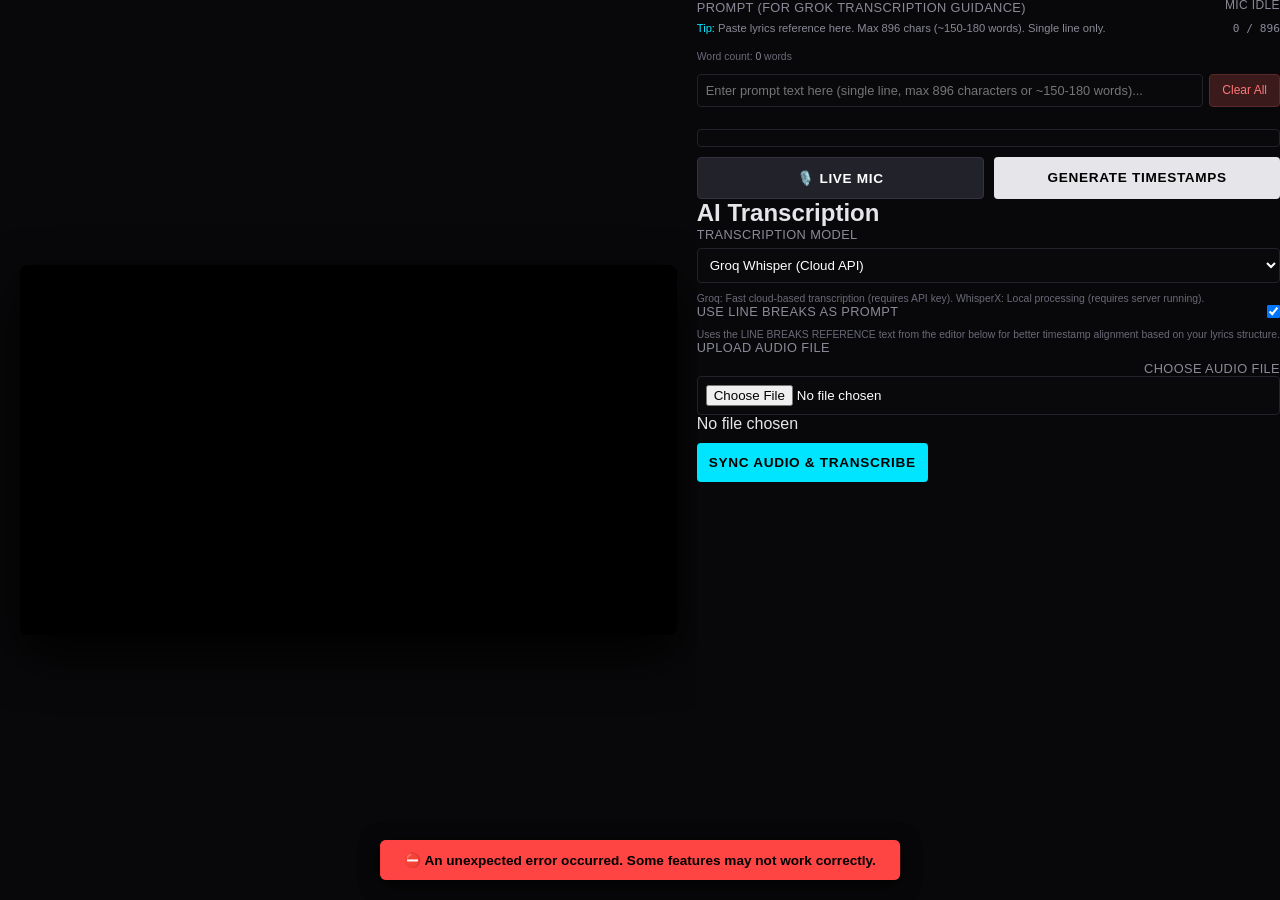
<file: index.html>
<!DOCTYPE html>
<html lang="en">
<head>
  <meta charset="UTF-8">
  <meta name="viewport" content="width=device-width, initial-scale=1.0">
  <title>Minimalist Per-Word Dust Dissolve Animation with Speech Recognition</title>
  <link rel="icon" href="data:image/svg+xml,<svg xmlns='http://www.w3.org/2000/svg' viewBox='0 0 100 100'><text y='.9em' font-size='90'>✨</text></svg>" type="image/svg+xml">

  <link rel="stylesheet" href="css/Lstyle.css">
</head>
<body>

  <!-- Main Content Area (Left Side) -->
  <div class="main-content">

    <!-- Canvas Area (Takes all available space) -->
    <div class="canvas-area">
      <div class="canvas-viewport" role="application" aria-label="Animation canvas area">
        <canvas id="animCanvas" role="img" aria-label="Word animation display canvas"></canvas>

        <!-- Transcription Progress Overlay -->
        <div id="progressOverlay" class="progress-overlay">
          <div id="progressTitle" class="progress-title">Uploading Audio...</div>
          <div class="progress-track">
            <div id="progressBar" class="progress-bar"></div>
          </div>
          <div id="progressText" class="progress-text">0%</div>
        </div>
      </div>

      <!-- Audio Timeline Player Bar - EDITING CONTROLS COMMENTED OUT
      <div id="audioControls" class="audio-controls-bar">
        <button id="playPauseBtn" class="audio-btn">▶</button>
        <button id="loopBtn" class="audio-btn" title="Toggle Loop" style="font-size:0.75rem;">🔁</button>
        <button id="fullscreenBtn" class="audio-btn" title="Toggle Fullscreen" style="font-size:0.85rem;">⛶</button>

        
        <button id="undoBtn" class="audio-btn" title="Undo (Ctrl+Z)" style="font-size:0.75rem;">↶</button>
        <button id="redoBtn" class="audio-btn" title="Redo (Ctrl+Y)" style="font-size:0.75rem;">↷</button>

        
        <button id="skipBackBtn" class="audio-btn" title="Skip Backward" style="font-size:0.75rem;">◀</button>
        <button id="skipForwardBtn" class="audio-btn" title="Skip Forward" style="font-size:0.75rem;">▶</button>

        <div style="display:flex; align-items:center; gap:4px; margin-right:10px;">
          <span style="font-size:0.75rem; color:#8a8a98;" id="scrubLabel">Scrub:</span>
          <input type="number" id="scrubValInput" name="scrubValInput" value="5" min="1" style="width:45px; padding:2px 4px; font-size:0.75rem;" aria-labelledby="scrubLabel">
          <select id="scrubUnitSelect" name="scrubUnitSelect" style="padding:2px 4px; font-size:0.75rem; background:#181820; color:#fff; border:1px solid #333; border-radius:3px;" aria-label="Scrub time unit">
            <option value="s">s</option>
            <option value="ms">ms</option>
          </select>
        </div>

        <input type="range" id="timelineSlider" class="timeline-slider" name="timelineSlider" min="0" max="100" value="0" step="0.1" aria-labelledby="scrubLabel" aria-valuemin="0" aria-valuemax="100" aria-valuenow="0">
        <span id="timeDisplay" class="time-display" aria-live="polite" aria-label="Current time and duration">0:00 / 0:00</span>
      </div>
      -->
    </div>

    <!-- Bottom Timestamp Editor (Collapsible) - COMMENTED OUT
    <div id="timestampEditorContainer" class="bottom-editor collapsed">
      <div class="editor-header" onclick="toggleEditor()">
        <div style="display:flex; align-items:center; gap:12px; flex:1;">
          <span class="editor-title">SYNCED WORDS & POSITIONS</span>
          <button onclick="downloadTimestamps(); event.stopPropagation();" title="Download timestamps as JSON file" style="background:#0e3a2a; color:#00ffcc; border:1px solid #2a5a3a; padding:4px 10px; border-radius:4px; cursor:pointer; font-size:0.7rem; white-space:nowrap;">⬇ Download</button>
        </div>
        <button class="toggle-btn" id="editorToggleBtn">▲ Expand</button>
      </div>
      <div class="editor-content">
        
      </div>
    </div>
    -->

  </div>

  <!-- Sidebar (Right Side) -->
  <div class="sidebar" id="sidebar">
    <div class="sidebar-resizer" id="sidebarResizer"></div>

    <div class="sidebar-content">
      <!-- ANIMATION CONTROLS - COMMENTED OUT
      <div class="form-group" style="flex-direction: row; align-items: center; justify-content: space-between;">
        <button id="animationControlsToggle" class="audio-btn" title="Toggle Animation Controls Panel" style="width: 32px; height: 32px; font-size: 0.9rem;" aria-label="Toggle Animation Controls Panel">⚙</button>
        <label for="debugMode" style="display: flex; align-items: center; gap: 8px; margin: 0;">
          <span style="font-size: 0.75rem; color: #8a8a98; text-transform: uppercase;">Debug Mode</span>
          <input type="checkbox" id="debugMode" name="debugMode" style="width:auto; margin:0;" aria-describedby="debugModeDesc">
        </label>
      </div>
      <span id="debugModeDesc" style="font-size:0.65rem; color:#6a6a78; display:block; margin-top:-4px;">Show grid overlay</span>

      <div id="animationControlsPanel">
      <div class="form-group">
        <label for="showAltTips">
          <span>Show Tooltips</span>
          <input type="checkbox" id="showAltTips" name="showAltTips" checked style="width:auto; margin:0;">
        </label>
      </div>
      -->

      <div class="form-group">
        <label for="textInput">
          Prompt (for Grok transcription guidance)
          <span id="micStatus" class="mic-status" role="status" aria-live="polite">Mic Idle</span>
        </label>

        <div style="display:flex; justify-content:space-between; align-items:center; margin-bottom:8px;">
          <p style="font-size: 0.7rem; color: #8a8a98; margin: 0; line-height: 1.4;">
            <span style="color: #00e5ff;">Tip:</span> Paste lyrics reference here. Max 896 chars (~150-180 words). Single line only.
          </p>
          <span id="charCounter" style="font-size: 0.7rem; color: #8a8a98; font-family: monospace;" aria-live="polite">
            0 / 896
          </span>
        </div>
        
        <div style="font-size: 0.65rem; color: #6a6a78; margin-bottom: 6px;">
          Word count: <span id="wordCounter" style="color: #8a8a98;" aria-live="polite">0</span> words
        </div>

        <div style="display:flex; gap:6px; margin-bottom:8px;">
          <input type="text" id="textInput" name="textInput" maxlength="896" placeholder="Enter prompt text here (single line, max 896 characters or ~150-180 words)..." style="flex:1; padding:8px; font-size:0.8rem; background:#09090c; border:1px solid #22222a; color:#fff; border-radius:4px;" value="" aria-describedby="textInputDesc">
          <button id="clearTextBtn" style="background:#3a1a1a; color:#ff7777; border:1px solid #5a2a2a; padding:8px 12px; border-radius:4px; cursor:pointer; font-size:0.75rem; white-space:nowrap;" aria-label="Clear all text from input field">Clear All</button>
        </div>
        <span id="textInputDesc" style="position:absolute; clip:rect(0 0 0 0); overflow:hidden;">Single line text input for transcription prompt, maximum 896 characters</span>

        <div id="charLimitWarning" style="display:none; font-size: 0.7rem; color: #ff7777; margin-bottom: 8px; padding: 4px 8px; background: rgba(255, 119, 119, 0.1); border-radius: 4px;" role="alert">
          ⚠️ Character limit reached! Maximum is 896 characters.
        </div>

        <div id="wordChipsContainer" style="display:flex; flex-wrap:wrap; gap:6px; max-height:120px; overflow-y:auto; background:#09090c; padding:8px; border:1px solid #22222a; border-radius:4px; margin-top:8px;" role="list" aria-label="Word chips">
          <!-- Word chips injected via JS -->
        </div>
        <style>
          #wordChipsContainer::-webkit-scrollbar {
            width: 6px;
          }
          #wordChipsContainer::-webkit-scrollbar-track {
            background: #0a0a0e;
            border-radius: 3px;
          }
          #wordChipsContainer::-webkit-scrollbar-thumb {
            background: #5a5a6a;
            border-radius: 3px;
            border: 2px solid #0a0a0e;
            box-shadow: inset 1px 0 0 rgba(255, 255, 255, 0.3), 0 0 8px rgb(217, 217, 252);
          }
          #wordChipsContainer::-webkit-scrollbar-thumb:hover {
            background: #7a7a8a;
            box-shadow: inset 1px 0 0 rgba(255, 255, 255, 0.8), 0 0 12px rgba(0, 229, 255, 0.897);
          }
        </style>
      </div>

      <div class="btn-group">
        <button id="micBtn" class="btn-primary btn-mic" aria-label="Toggle microphone for live speech recognition">🎙️ Live Mic</button>
        <button id="triggerBtn" class="btn-primary" title="Generate timestamps with 0.24s spacing if audio exists" aria-label="Generate timestamps for words">Generate Timestamps</button>
      </div>

      <h2>AI Transcription</h2>

      <!-- Transcription Mode Selection -->
      <div class="form-group">
        <label for="transcriptionMode">Transcription Model</label>
        <select id="transcriptionMode" name="transcriptionMode" aria-describedby="transcriptionModeDesc">
          <option value="groq" selected>Groq Whisper (Cloud API)</option>
          <option value="whisperx">WhisperX (Local Server)</option>
        </select>
        <span id="transcriptionModeDesc" style="font-size:0.65rem; color:#6a6a78; display:block; margin-top:4px;">
          Groq: Fast cloud-based transcription (requires API key). WhisperX: Local processing (requires server running).
        </span>
      </div>

      <div class="form-group">
        <label for="useLineBreaksPrompt">
          <span>Use Line Breaks as Prompt</span>
          <input type="checkbox" id="useLineBreaksPrompt" name="useLineBreaksPrompt" checked style="width:auto; margin:0;" title="When enabled, uses the line breaks reference text instead of the prompt field for timestamp alignment">
        </label>
        <span style="font-size:0.65rem; color:#6a6a78; display:block; margin-top:4px;">
          Uses the LINE BREAKS REFERENCE text from the editor below for better timestamp alignment based on your lyrics structure.
        </span>
      </div>

      <div class="form-group">
        <label for="audioUpload">Upload Audio File</label>
        <div class="upload-container">
          <label for="audioUpload" class="custom-file-upload">
            <i class="fas fa-cloud-upload-alt"></i> Choose Audio File
          </label>
          <input type="file" id="audioUpload" name="audioUpload" accept="audio/*" aria-describedby="audioUploadDesc">
          <span id="audioFileName" class="file-name">No file chosen</span>
        </div>
        <span id="audioUploadDesc" style="position:absolute; clip:rect(0 0 0 0); overflow:hidden;">Select an audio file for transcription and synchronization</span>
      </div>

      <button id="processAudioBtn" class="btn-primary" style="background:#00e5ff; color:#000;" aria-label="Synchronize audio file and transcribe using selected AI model">Sync Audio & Transcribe</button>
      
      <!-- END OF COMMENTED OUT ANIMATION CONTROLS -->
    </div>
  </div>

  <!--
    Script load order matters: these are plain (non-module) scripts sharing
    one global scope, so a file may only reference globals declared in a
    file that loaded *before* it (functions attached to event listeners are
    the exception — they just need to exist by the time the event fires).
    
    Load order: config → state → utils → error-boundary → modules → main
  -->
  <script src="js/config.js"></script>
  <script src="js/state.js"></script>
  <script src="js/utils.js"></script>
  <script src="js/error-boundary.js"></script>
  
  <!-- COMMENTED OUT: Layouts, canvas editing, text effects, word manager, timestamp editor -->
  <!-- <script src="js/layouts.js"></script> -->
  <!-- <script src="js/canvas.js"></script> -->
  <!-- <script src="js/text-effects.js"></script> -->
  <!-- <script src="js/word-manager.js"></script> -->
  <!-- <script src="js/timestamp-editor.js"></script> -->
  
  <script src="js/audio.js"></script>
  <!-- <script src="js/storage.js"></script> -->
  <!-- <script src="js/ui-handlers.js"></script> -->
  <script src="js/main.js"></script>
</body>
</html>
</file>
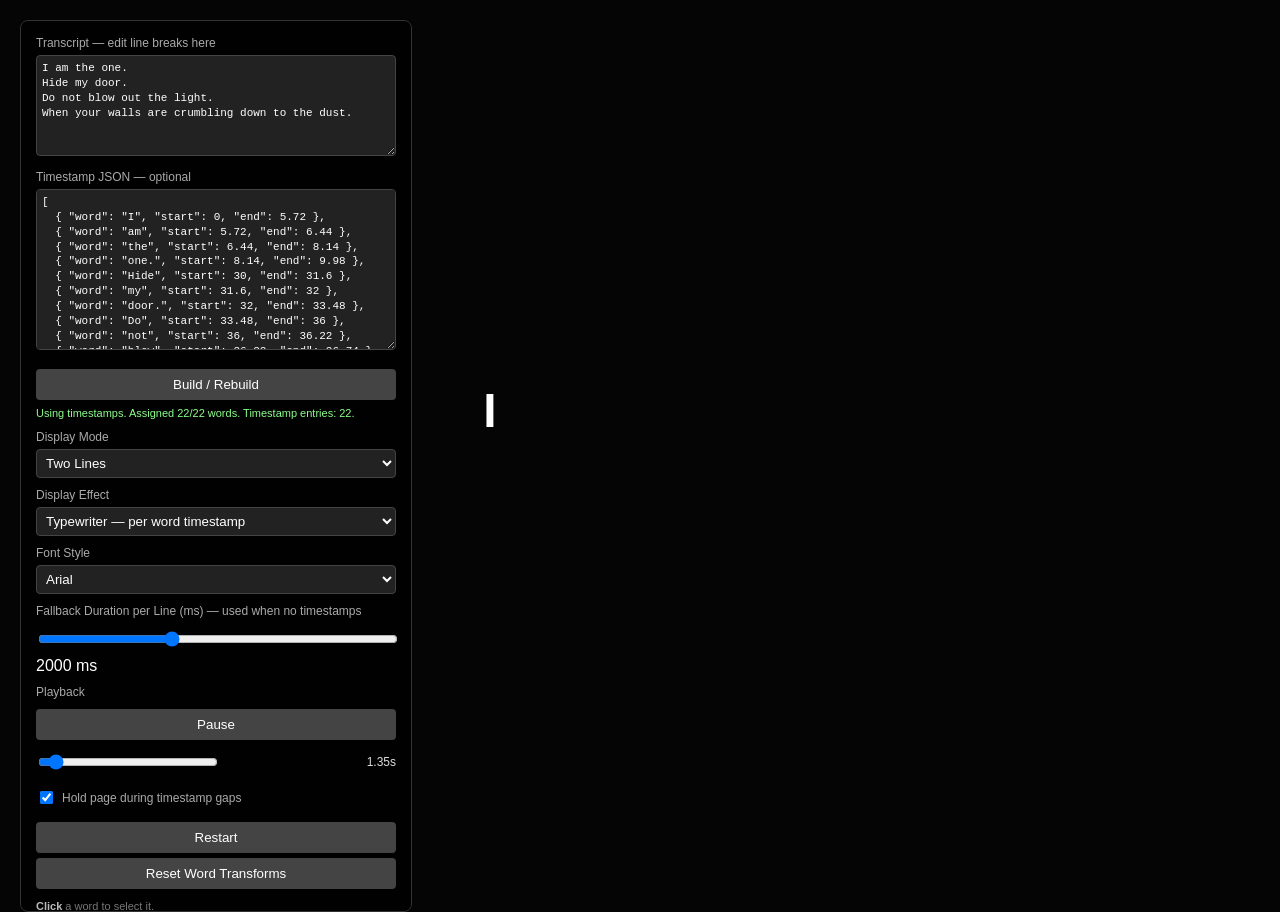
<file: minimal-single-line.html>
<!DOCTYPE html>
<html lang="en">
<head>
    <meta charset="UTF-8">
    <meta name="viewport" content="width=device-width, initial-scale=1.0">
    <title>Transcript Line Breaks + Timestamp Modes</title>
    <style>
        body {
            margin: 0;
            padding: 0;
            background-color: #050505;
            overflow: hidden;
            font-family: Arial, sans-serif;
            display: flex;
            justify-content: center;
            align-items: center;
            height: 100vh;
            color: white;
        }

        canvas {
            display: block;
            position: absolute;
            top: 0;
            left: 0;
            z-index: 1;
            touch-action: none;
        }

        #ui-layer {
            position: absolute;
            top: 20px;
            left: 20px;
            z-index: 10;
            background: rgba(0, 0, 0, 0.72);
            padding: 15px;
            border-radius: 8px;
            border: 1px solid #333;
            width: 360px;
            max-height: calc(100vh - 40px);
            overflow: auto;
        }

        .control-group {
            margin-bottom: 10px;
        }

        label {
            display: block;
            font-size: 12px;
            margin-bottom: 5px;
            color: #aaa;
        }

        textarea,
        input[type="range"],
        select {
            width: 100%;
            background: #222;
            border: 1px solid #444;
            color: white;
            padding: 5px;
            border-radius: 4px;
            box-sizing: border-box;
        }

        textarea {
            font-family: monospace;
            font-size: 11px;
            line-height: 1.35;
        }

        button {
            background: #444;
            color: white;
            border: none;
            padding: 8px 12px;
            cursor: pointer;
            border-radius: 4px;
            width: 100%;
            margin-top: 5px;
        }

        button:hover {
            background: #666;
        }

        .row {
            display: flex;
            gap: 8px;
            align-items: center;
        }

        .row > * {
            flex: 1;
        }

        .time-display {
            font-size: 12px;
            color: #ddd;
            min-width: 52px;
            text-align: right;
        }

        .status {
            font-size: 11px;
            color: #8cff8c;
            margin-top: 6px;
            line-height: 1.35;
        }

        .hint {
            font-size: 11px;
            color: #777;
            line-height: 1.45;
            margin-top: 10px;
        }

        .hint b {
            color: #bbb;
        }

        .checkbox-row {
            display: flex;
            gap: 6px;
            align-items: center;
            font-size: 12px;
            color: #ccc;
        }

        .checkbox-row input {
            width: auto;
        }
    </style>
</head>
<body>

    <div id="ui-layer">
        <div class="control-group">
            <label>Transcript — edit line breaks here</label>
            <textarea id="transcriptInput" rows="6">I am the one.
Hide my door.
Do not blow out the light.
When your walls are crumbling down to the dust.</textarea>
        </div>

        <div class="control-group">
            <label>Timestamp JSON — optional</label>
            <textarea id="timestampInput" rows="10">
[
  { "word": "I", "start": 0, "end": 5.72 },
  { "word": "am", "start": 5.72, "end": 6.44 },
  { "word": "the", "start": 6.44, "end": 8.14 },
  { "word": "one.", "start": 8.14, "end": 9.98 },
  { "word": "Hide", "start": 30, "end": 31.6 },
  { "word": "my", "start": 31.6, "end": 32 },
  { "word": "door.", "start": 32, "end": 33.48 },
  { "word": "Do", "start": 33.48, "end": 36 },
  { "word": "not", "start": 36, "end": 36.22 },
  { "word": "blow", "start": 36.22, "end": 36.74 },
  { "word": "out", "start": 36.74, "end": 37.38 },
  { "word": "the", "start": 37.38, "end": 37.96 },
  { "word": "light.", "start": 37.96, "end": 38.94 },
  { "word": "When", "start": 41.66, "end": 42.32 },
  { "word": "your", "start": 42.32, "end": 43.06 },
  { "word": "walls", "start": 43.06, "end": 44.02 },
  { "word": "are", "start": 44.02, "end": 44.38 },
  { "word": "crumbling", "start": 44.38, "end": 45.34 },
  { "word": "down", "start": 45.34, "end": 46.7 },
  { "word": "to", "start": 46.7, "end": 48.14 },
  { "word": "the", "start": 48.14, "end": 48.84 },
  { "word": "dust.", "start": 48.84, "end": 50.5 }
]
            </textarea>
        </div>

        <button id="buildBtn">Build / Rebuild</button>
        <div class="status" id="status"></div>

        <div class="control-group" style="margin-top:10px;">
            <label>Display Mode</label>
            <select id="lineMode">
                <option value="1">One Line</option>
                <option value="2" selected>Two Lines</option>
                <option value="3">Three Lines</option>
            </select>
        </div>

        <div class="control-group">
            <label>Display Effect</label>
            <select id="effectMode">
                <option value="timestamp_none">Timestamp — instant word appearance</option>
                <option value="typewriter_word" selected>Typewriter — per word timestamp</option>
                <option value="typewriter_line">Typewriter — whole line timeline</option>
            </select>
        </div>

        <div class="control-group">
            <label>Font Style</label>
            <select id="fontStyle">
                <option value="Arial" selected>Arial</option>
                <option value="Georgia">Georgia</option>
                <option value="'Courier New', monospace">Courier New</option>
                <option value="Impact">Impact</option>
                <option value="'Times New Roman', serif">Times New Roman</option>
                <option value="Verdana">Verdana</option>
            </select>
        </div>

        <div class="control-group">
            <label>Fallback Duration per Line (ms) — used when no timestamps</label>
            <input type="range" id="durationInput" min="300" max="5000" step="100" value="2000">
            <span id="durationVal">2000</span> ms
        </div>

        <div class="control-group">
            <label>Playback</label>
            <button id="playPauseBtn">Pause</button>
            <div class="row" style="margin-top:6px;">
                <input type="range" id="timeSlider" min="0" max="0" step="0.01" value="0">
                <div class="time-display" id="timeDisplay">0.00s</div>
            </div>
        </div>

        <div class="control-group">
            <div class="checkbox-row">
                <input type="checkbox" id="holdGaps" checked>
                <label for="holdGaps" style="margin:0;">Hold page during timestamp gaps</label>
            </div>
        </div>

        <button id="restartBtn">Restart</button>
        <button id="resetTransformsBtn">Reset Word Transforms</button>

        <div class="hint">
            <b>Click</b> a word to select it.<br>
            <b>Drag</b> to move it.<br>
            <b>Alt + Drag</b> to stretch / resize.<br>
            <b>Alt + Shift + Drag</b> for uniform scale.<br>
            <b>Alt + Ctrl + Drag</b> to rotate.<br>
            <b>Double-click</b> a word to reset that word.<br>
            <b>Click empty space</b> to deselect / resume playback.
        </div>
    </div>

    <canvas id="canvas"></canvas>

<script>
    const canvas = document.getElementById('canvas');
    const ctx = canvas.getContext('2d');

    const transcriptInput = document.getElementById('transcriptInput');
    const timestampInput = document.getElementById('timestampInput');
    const buildBtn = document.getElementById('buildBtn');
    const statusEl = document.getElementById('status');

    const lineModeSelect = document.getElementById('lineMode');
    const effectModeSelect = document.getElementById('effectMode');
    const fontStyleSelect = document.getElementById('fontStyle');

    const durationInput = document.getElementById('durationInput');
    const durationVal = document.getElementById('durationVal');

    const playPauseBtn = document.getElementById('playPauseBtn');
    const timeSlider = document.getElementById('timeSlider');
    const timeDisplay = document.getElementById('timeDisplay');
    const holdGapsCheckbox = document.getElementById('holdGaps');

    const restartBtn = document.getElementById('restartBtn');
    const resetTransformsBtn = document.getElementById('resetTransformsBtn');

    // State
    let sourceLines = [];
    let pages = [];

    let currentTime = 0;
    let playing = true;
    let scrubbing = false;

    let totalDuration = 0;

    let lineMode = 2;
    let effectMode = 'typewriter_word';
    let fontFamily = 'Arial';

    let lineDurationMs = 2000;

    // Word transform overrides:
    // key = word id
    // value = { dx, dy, scaleX, scaleY, rotation }
    const overrides = new Map();

    let selectedKey = null;
    let dragging = false;
    let dragMode = 'move'; // move | resize | rotate
    let activePointerId = null;

    let dragStart = { x: 0, y: 0 };
    let dragStartOffset = { dx: 0, dy: 0 };
    let dragStartScale = { scaleX: 1, scaleY: 1 };
    let dragStartRotation = 0;
    let dragStartCenter = { x: 0, y: 0 };

    let currentWordBoxes = [];

    let lastFrameTime = performance.now();

    function clamp(value, min, max) {
        return Math.max(min, Math.min(max, value));
    }

    function normalizeOverride(value) {
        return {
            dx: value?.dx || 0,
            dy: value?.dy || 0,
            scaleX: value?.scaleX ?? 1,
            scaleY: value?.scaleY ?? 1,
            rotation: value?.rotation || 0
        };
    }

    function getOverride(key) {
        return normalizeOverride(overrides.get(key));
    }

    function resize() {
        canvas.width = window.innerWidth;
        canvas.height = window.innerHeight;
    }
    window.addEventListener('resize', resize);
    resize();

    function updatePlayButton() {
        playPauseBtn.textContent = playing ? 'Pause' : 'Play';
    }

    function setStatus(text) {
        statusEl.textContent = text;
    }

    function parseTimestampArray(raw) {
        if (!Array.isArray(raw)) return [];

        return raw
            .map(item => {
                const word = String(item.word ?? '').trim();
                let start = Number(item.start);
                let end = Number(item.end);

                if (!word || !isFinite(start)) return null;

                if (!isFinite(end) || end <= start) {
                    end = start + 0.05;
                }

                return { word, start, end };
            })
            .filter(Boolean)
            .sort((a, b) => a.start - b.start);
    }

    function assignTimestampTimings(flatWords, rawTimestamps) {
        const timestamps = parseTimestampArray(rawTimestamps);

        const timings = flatWords.map((_, index) => {
            if (index < timestamps.length) {
                return {
                    start: timestamps[index].start,
                    end: timestamps[index].end
                };
            }

            return null;
        });

        // Fill missing timings synthetically
        let lastEnd = 0;

        for (let i = 0; i < timings.length; i++) {
            if (!timings[i]) {
                const start = lastEnd + 0.1;
                const end = start + 0.3;
                timings[i] = { start, end };
            }

            lastEnd = timings[i].end;
        }

        return {
            timings,
            assigned: Math.min(flatWords.length, timestamps.length),
            timestampCount: timestamps.length
        };
    }

    function buildSourceLinesSynthetic(rawLines) {
        const lineDurSec = lineDurationMs / 1000;

        let flatIndex = 0;

        sourceLines = rawLines.map((text, lineIndex) => {
            const wordStrings = text.split(/\s+/).filter(Boolean);

            const lineStart = lineIndex * lineDurSec;
            const lineEnd = lineStart + lineDurSec;

            const wordDur = lineDurSec / Math.max(1, wordStrings.length);

            const words = wordStrings.map((wordText, wordIndexInLine) => {
                const start = lineStart + wordIndexInLine * wordDur;
                const end = start + wordDur;

                const wordObj = {
                    id: `word_${flatIndex}`,
                    text: wordText,
                    start,
                    end,
                    lineId: `line_${lineIndex}`,
                    wordIndexInLine
                };

                flatIndex++;
                return wordObj;
            });

            return {
                id: `line_${lineIndex}`,
                text,
                words,
                start: lineStart,
                end: lineEnd
            };
        });
    }

    function buildSourceLinesWithTimestamps(rawLines, rawTimestamps) {
        const flatWords = rawLines.flatMap(line => line.split(/\s+/).filter(Boolean));

        const { timings, assigned, timestampCount } =
            assignTimestampTimings(flatWords, rawTimestamps);

        let flatIndex = 0;

        sourceLines = rawLines.map((text, lineIndex) => {
            const wordStrings = text.split(/\s+/).filter(Boolean);

            const words = wordStrings.map((wordText, wordIndexInLine) => {
                const timing = timings[flatIndex] || { start: 0, end: 0.01 };

                const wordObj = {
                    id: `word_${flatIndex}`,
                    text: wordText,
                    start: timing.start,
                    end: timing.end,
                    lineId: `line_${lineIndex}`,
                    wordIndexInLine
                };

                flatIndex++;
                return wordObj;
            });

            const lineStart = words.length
                ? Math.min(...words.map(w => w.start))
                : 0;

            const lineEnd = words.length
                ? Math.max(...words.map(w => w.end))
                : 0;

            return {
                id: `line_${lineIndex}`,
                text,
                words,
                start: lineStart,
                end: lineEnd
            };
        });

        return { assigned, totalWords: flatWords.length, timestampCount };
    }

    function buildPages() {
        pages = [];

        for (let i = 0; i < sourceLines.length; i += lineMode) {
            const pageLines = sourceLines.slice(i, i + lineMode);

            const start = Math.min(...pageLines.map(l => l.start));
            const end = Math.max(...pageLines.map(l => l.end));

            pages.push({
                id: `page_${pages.length}`,
                lines: pageLines,
                start,
                end
            });
        }

        totalDuration = pages.reduce((max, p) => Math.max(max, p.end), 0);

        timeSlider.max = String(totalDuration);
        timeSlider.value = String(currentTime);
    }

    function rebuild() {
        const rawLines = transcriptInput.value
            .split('\n')
            .map(l => l.trim())
            .filter(l => l.length > 0);

        const jsonText = timestampInput.value.trim();

        let parsedTimestamps = null;
        let jsonValid = false;

        if (jsonText) {
            try {
                parsedTimestamps = JSON.parse(jsonText);
                jsonValid = Array.isArray(parsedTimestamps) && parsedTimestamps.length > 0;
            } catch (err) {
                jsonValid = false;
            }
        }

        if (jsonValid) {
            const info = buildSourceLinesWithTimestamps(rawLines, parsedTimestamps);

            setStatus(
                `Using timestamps. Assigned ${info.assigned}/${info.totalWords} words. ` +
                `Timestamp entries: ${info.timestampCount}.`
            );
        } else {
            buildSourceLinesSynthetic(rawLines);

            if (jsonText) {
                setStatus('Invalid timestamp JSON. Using fallback duration per line.');
            } else {
                setStatus('No timestamp JSON. Using fallback duration per line.');
            }
        }

        buildPages();

        currentTime = 0;
        selectedKey = null;

        updatePlayButton();
    }

    function getVisiblePageIndex(time) {
        if (!pages.length) return -1;

        // Exact active page
        for (let i = 0; i < pages.length; i++) {
            const page = pages[i];

            if (time >= page.start && time < page.end) {
                return i;
            }
        }

        // Exact end boundary
        for (let i = 0; i < pages.length; i++) {
            const page = pages[i];

            if (Math.abs(time - page.end) < 0.0001) {
                return i;
            }
        }

        // Hold during gaps
        if (holdGapsCheckbox.checked) {
            let lastIndex = -1;

            for (let i = 0; i < pages.length; i++) {
                if (pages[i].start <= time) {
                    lastIndex = i;
                } else {
                    break;
                }
            }

            return lastIndex;
        }

        return -1;
    }

    function getPointerPos(e) {
        const rect = canvas.getBoundingClientRect();

        return {
            x: e.clientX - rect.left,
            y: e.clientY - rect.top
        };
    }

    function worldToLocal(px, py, centerX, centerY, rotation) {
        const dx = px - centerX;
        const dy = py - centerY;

        const cos = Math.cos(-rotation);
        const sin = Math.sin(-rotation);

        return {
            x: centerX + dx * cos - dy * sin,
            y: centerY + dx * sin + dy * cos
        };
    }

    function localToWorld(centerX, centerY, localX, localY, rotation, scaleX = 1, scaleY = 1) {
        const x = localX * scaleX;
        const y = localY * scaleY;

        const cos = Math.cos(rotation);
        const sin = Math.sin(rotation);

        return {
            x: centerX + x * cos - y * sin,
            y: centerY + x * sin + y * cos
        };
    }

    function hitBox(box, x, y) {
        const pad = 8;

        const local = worldToLocal(x, y, box.centerX, box.centerY, box.rotation);

        return (
            local.x >= box.x - pad &&
            local.x <= box.x + box.width + pad &&
            local.y >= box.y - pad &&
            local.y <= box.y + box.height + pad
        );
    }

    function findWordAt(x, y) {
        if (selectedKey) {
            const selectedBox = currentWordBoxes.find(b => b.key === selectedKey);
            if (selectedBox && hitBox(selectedBox, x, y)) {
                return selectedBox;
            }
        }

        for (let i = currentWordBoxes.length - 1; i >= 0; i--) {
            const box = currentWordBoxes[i];
            if (hitBox(box, x, y)) {
                return box;
            }
        }

        return null;
    }

    function updateCanvasCursor() {
        if (dragging) {
            if (dragMode === 'resize') canvas.style.cursor = 'nwse-resize';
            else if (dragMode === 'rotate') canvas.style.cursor = 'crosshair';
            else canvas.style.cursor = 'grabbing';
        } else if (selectedKey) {
            canvas.style.cursor = 'grab';
        } else {
            canvas.style.cursor = 'default';
        }
    }

    canvas.addEventListener('pointerdown', (e) => {
        const pos = getPointerPos(e);
        const box = findWordAt(pos.x, pos.y);

        if (box) {
            selectedKey = box.key;
            dragging = true;
            activePointerId = e.pointerId;

            if (e.altKey && e.ctrlKey) {
                dragMode = 'rotate';
            } else if (e.altKey) {
                dragMode = 'resize';
            } else {
                dragMode = 'move';
            }

            dragStart = pos;
            dragStartCenter = { x: box.centerX, y: box.centerY };

            const existing = getOverride(box.key);

            dragStartOffset = {
                dx: existing.dx,
                dy: existing.dy
            };

            dragStartScale = {
                scaleX: existing.scaleX,
                scaleY: existing.scaleY
            };

            dragStartRotation = existing.rotation;

            if (canvas.setPointerCapture) {
                canvas.setPointerCapture(e.pointerId);
            }
        } else {
            selectedKey = null;
            dragging = false;
            activePointerId = null;
            dragMode = 'move';
        }

        updateCanvasCursor();
    });

    window.addEventListener('pointermove', (e) => {
        if (!dragging || e.pointerId !== activePointerId || !selectedKey) return;

        const pos = getPointerPos(e);
        const existing = getOverride(selectedKey);

        if (dragMode === 'rotate') {
            const dx = pos.x - dragStartCenter.x;
            const dy = pos.y - dragStartCenter.y;

            const angle = Math.atan2(dy, dx);

            const startDx = dragStart.x - dragStartCenter.x;
            const startDy = dragStart.y - dragStartCenter.y;
            const startAngle = Math.atan2(startDy, startDx);

            let rotation = dragStartRotation + (angle - startAngle);

            // Snap to 15 degrees if Shift is also held
            if (e.shiftKey) {
                const snap = Math.PI / 12;
                rotation = Math.round(rotation / snap) * snap;
            }

            overrides.set(selectedKey, {
                ...existing,
                rotation
            });
        } else if (dragMode === 'resize') {
            const dx = pos.x - dragStart.x;
            const dy = pos.y - dragStart.y;

            let nextScaleX = existing.scaleX;
            let nextScaleY = existing.scaleY;

            if (e.shiftKey) {
                const factor = clamp(1 + (dx + dy) / 250, 0.1, 20);
                nextScaleX = clamp(dragStartScale.scaleX * factor, 0.2, 10);
                nextScaleY = clamp(dragStartScale.scaleY * factor, 0.2, 10);
            } else {
                nextScaleX = clamp(dragStartScale.scaleX + dx / 250, 0.2, 10);
                nextScaleY = clamp(dragStartScale.scaleY + dy / 250, 0.2, 10);
            }

            overrides.set(selectedKey, {
                ...existing,
                scaleX: nextScaleX,
                scaleY: nextScaleY
            });
        } else {
            overrides.set(selectedKey, {
                ...existing,
                dx: dragStartOffset.dx + (pos.x - dragStart.x),
                dy: dragStartOffset.dy + (pos.y - dragStart.y)
            });
        }
    });

    function endPointerDrag(e) {
        if (e.pointerId === activePointerId) {
            dragging = false;
            activePointerId = null;
            dragMode = 'move';
            updateCanvasCursor();
        }
    }

    window.addEventListener('pointerup', endPointerDrag);
    window.addEventListener('pointercancel', endPointerDrag);

    canvas.addEventListener('dblclick', (e) => {
        const pos = getPointerPos(e);
        const box = findWordAt(pos.x, pos.y);

        if (box) {
            overrides.delete(box.key);

            if (selectedKey === box.key) {
                selectedKey = null;
            }
        }
    });

    function drawWordTransformed(text, centerX, centerY, baseWidth, scaleX, scaleY, rotation) {
        if (!text) return;

        ctx.save();
        ctx.translate(centerX, centerY);
        ctx.rotate(rotation);
        ctx.scale(scaleX, scaleY);

        ctx.fillStyle = '#ffffff';
        ctx.globalAlpha = 1;
        ctx.fillText(text, -baseWidth / 2, 0);

        ctx.restore();
    }

    function renderPage(page) {
        currentWordBoxes = [];

        if (!page || !page.lines.length) {
            if (selectedKey && !dragging) {
                selectedKey = null;
            }
            return;
        }

        const baseGap = 20;

        const buildLayout = (fontSize) => {
            ctx.font = `bold ${fontSize}px ${fontFamily}`;

            const layouts = page.lines.map(line => {
                const words = line.words.map(wordObj => {
                    return {
                        wordObj,
                        width: ctx.measureText(wordObj.text).width
                    };
                });

                const lineWidth =
                    words.reduce((sum, w) => sum + w.width, 0) +
                    Math.max(0, words.length - 1) * baseGap;

                return {
                    line,
                    words,
                    lineWidth
                };
            });

            const maxLineWidth = layouts.reduce((max, l) => Math.max(max, l.lineWidth), 1);

            return {
                layouts,
                maxLineWidth
            };
        };

        let fontSize = 48;
        let layout = buildLayout(fontSize);

        const maxAllowedWidth = Math.max(100, canvas.width * 0.90);
        const maxAllowedHeight = Math.max(100, canvas.height * 0.80);

        const estimatedHeight = fontSize * 1.5 * page.lines.length;

        let scale = 1;

        if (layout.maxLineWidth > maxAllowedWidth) {
            scale = Math.min(scale, maxAllowedWidth / layout.maxLineWidth);
        }

        if (estimatedHeight > maxAllowedHeight) {
            scale = Math.min(scale, maxAllowedHeight / estimatedHeight);
        }

        if (scale < 1) {
            fontSize = Math.max(16, Math.floor(fontSize * scale));
            layout = buildLayout(fontSize);
        }

        ctx.font = `bold ${fontSize}px ${fontFamily}`;
        ctx.textBaseline = 'middle';
        ctx.textAlign = 'left';

        const lineHeight = fontSize * 1.5;
        const totalHeight = lineHeight * page.lines.length;

        const startY = canvas.height / 2 - totalHeight / 2 + lineHeight / 2;

        let cursor = null;
        let selectedDraw = null;

        layout.layouts.forEach((lineLayout, lineIndex) => {
            const y = startY + lineIndex * lineHeight;

            let currentX = (canvas.width - lineLayout.lineWidth) / 2;

            let totalChars = 0;
            let globalCharsToShow = 0;
            let charsConsumed = 0;

            if (effectMode === 'typewriter_line') {
                totalChars =
                    lineLayout.line.words.reduce((sum, w) => sum + w.text.length, 0) +
                    Math.max(0, lineLayout.line.words.length - 1);

                const lineDuration = Math.max(0.001, lineLayout.line.end - lineLayout.line.start);
                const lineProgress = clamp((currentTime - lineLayout.line.start) / lineDuration, 0, 1);

                globalCharsToShow = Math.ceil(lineProgress * totalChars);
            }

            lineLayout.words.forEach((item, wordIndex) => {
                const wordObj = item.wordObj;
                const key = wordObj.id;

                const transform = getOverride(key);

                const finalLeft = currentX + transform.dx;
                const finalCenterY = y + transform.dy;

                const centerX = finalLeft + item.width / 2;

                const scaledWidth = item.width * transform.scaleX;
                const scaledHeight = fontSize * 1.15 * transform.scaleY;

                const box = {
                    key,
                    x: centerX - scaledWidth / 2,
                    y: finalCenterY - scaledHeight / 2,
                    width: scaledWidth,
                    height: scaledHeight,
                    centerX,
                    centerY: finalCenterY,
                    rotation: transform.rotation
                };

                currentWordBoxes.push(box);

                let textToDraw = '';

                if (effectMode === 'timestamp_none') {
                    if (currentTime >= wordObj.start) {
                        textToDraw = wordObj.text;
                    }
                }

                else if (effectMode === 'typewriter_word') {
                    const duration = Math.max(0.001, wordObj.end - wordObj.start);
                    const wordProgress = clamp((currentTime - wordObj.start) / duration, 0, 1);

                    const charsToShow = Math.ceil(wordProgress * wordObj.text.length);
                    textToDraw = wordObj.text.substring(0, charsToShow);

                    if (wordProgress > 0 && wordProgress < 1) {
                        const partialWidth = ctx.measureText(textToDraw).width;

                        const localX = -item.width / 2 + partialWidth;
                        const world = localToWorld(
                            centerX,
                            finalCenterY,
                            localX,
                            0,
                            transform.rotation,
                            transform.scaleX,
                            transform.scaleY
                        );

                        cursor = {
                            x: world.x,
                            y: world.y
                        };
                    }
                }

                else if (effectMode === 'typewriter_line') {
                    const available = globalCharsToShow - charsConsumed;
                    const charsForWord = Math.max(0, Math.min(wordObj.text.length, available));

                    textToDraw = wordObj.text.substring(0, charsForWord);

                    if (charsForWord > 0 && charsForWord < wordObj.text.length) {
                        const partialWidth = ctx.measureText(textToDraw).width;

                        const localX = -item.width / 2 + partialWidth;
                        const world = localToWorld(
                            centerX,
                            finalCenterY,
                            localX,
                            0,
                            transform.rotation,
                            transform.scaleX,
                            transform.scaleY
                        );

                        cursor = {
                            x: world.x,
                            y: world.y
                        };
                    } else if (
                        charsForWord === wordObj.text.length &&
                        wordIndex < lineLayout.words.length - 1 &&
                        available === wordObj.text.length + 1
                    ) {
                        const world = localToWorld(
                            centerX,
                            finalCenterY,
                            item.width / 2 + baseGap / 2,
                            0,
                            transform.rotation,
                            transform.scaleX,
                            1
                        );

                        cursor = {
                            x: world.x,
                            y: world.y
                        };
                    }

                    charsConsumed += wordObj.text.length;

                    if (wordIndex < lineLayout.words.length - 1) {
                        charsConsumed += 1; // virtual space
                    }
                }

                const isSelected = key === selectedKey;

                if (isSelected) {
                    selectedDraw = {
                        textToDraw,
                        centerX,
                        centerY: finalCenterY,
                        baseWidth: item.width,
                        scaleX: transform.scaleX,
                        scaleY: transform.scaleY,
                        rotation: transform.rotation,
                        box
                    };
                } else {
                    drawWordTransformed(
                        textToDraw,
                        centerX,
                        finalCenterY,
                        item.width,
                        transform.scaleX,
                        transform.scaleY,
                        transform.rotation
                    );
                }

                currentX += item.width + baseGap;
            });
        });

        // Draw selected word on top with rotated border
        if (selectedDraw) {
            drawWordTransformed(
                selectedDraw.textToDraw,
                selectedDraw.centerX,
                selectedDraw.centerY,
                selectedDraw.baseWidth,
                selectedDraw.scaleX,
                selectedDraw.scaleY,
                selectedDraw.rotation
            );

            const b = selectedDraw.box;
            const pad = Math.max(3, fontSize * 0.08);

            ctx.save();
            ctx.translate(b.centerX, b.centerY);
            ctx.rotate(b.rotation);

            ctx.strokeStyle = '#00d1ff';
            ctx.lineWidth = Math.max(2, fontSize / 18);

            ctx.strokeRect(
                -b.width / 2 - pad,
                -b.height / 2 - pad,
                b.width + pad * 2,
                b.height + pad * 2
            );

            ctx.restore();
        } else if (selectedKey && !dragging) {
            selectedKey = null;
        }

        // Cursor
        if (cursor) {
            const blink = Math.floor(performance.now() / 400) % 2 === 0;

            if (blink) {
                ctx.fillStyle = '#ffffff';

                const cursorHeight = fontSize * 0.9;

                ctx.fillRect(
                    cursor.x + 2,
                    cursor.y - cursorHeight / 2,
                    Math.max(2, fontSize / 12),
                    cursorHeight
                );
            }
        }

        updateCanvasCursor();
    }

    function draw() {
        const now = performance.now();
        const dt = (now - lastFrameTime) / 1000;
        lastFrameTime = now;

        if (playing && !selectedKey && !scrubbing) {
            currentTime += dt;
        }

        if (totalDuration > 0 && currentTime > totalDuration + 2) {
            currentTime = 0;
        }

        if (!scrubbing) {
            timeSlider.value = String(currentTime);
        }

        timeDisplay.textContent = currentTime.toFixed(2) + 's';

        ctx.fillStyle = '#050505';
        ctx.fillRect(0, 0, canvas.width, canvas.height);

        const visiblePageIndex = getVisiblePageIndex(currentTime);
        const visiblePage = visiblePageIndex >= 0 ? pages[visiblePageIndex] : null;

        renderPage(visiblePage);

        requestAnimationFrame(draw);
    }

    // UI Events
    buildBtn.addEventListener('click', rebuild);

    transcriptInput.addEventListener('change', rebuild);
    timestampInput.addEventListener('change', rebuild);

    lineModeSelect.addEventListener('change', (e) => {
        lineMode = parseInt(e.target.value, 10);
        buildPages();

        currentTime = 0;
        selectedKey = null;
    });

    effectModeSelect.addEventListener('change', (e) => {
        effectMode = e.target.value;
    });

    fontStyleSelect.addEventListener('change', (e) => {
        fontFamily = e.target.value;
    });

    durationInput.addEventListener('input', (e) => {
        lineDurationMs = parseInt(e.target.value, 10);
        durationVal.textContent = lineDurationMs;

        rebuild();
    });

    playPauseBtn.addEventListener('click', () => {
        playing = !playing;
        updatePlayButton();
    });

    timeSlider.addEventListener('pointerdown', () => {
        scrubbing = true;
    });

    window.addEventListener('pointerup', () => {
        scrubbing = false;
    });

    timeSlider.addEventListener('input', () => {
        currentTime = parseFloat(timeSlider.value) || 0;
    });

    restartBtn.addEventListener('click', () => {
        currentTime = 0;
        playing = true;
        selectedKey = null;
        updatePlayButton();
    });

    resetTransformsBtn.addEventListener('click', () => {
        overrides.clear();
        selectedKey = null;
    });

    // Initialize
    rebuild();
    requestAnimationFrame(draw);
</script>
</body>
</html>
</file>
<file: css/Lstyle.css>
/* ==========================================================================
   Lstyle.css
   NOTE ON CLEANUP: the original stylesheet declared `body`, `.canvas-viewport`,
   `.editor-content` and the `.sidebar-content` scrollbar TWICE each (a later
   block silently overriding parts of an earlier one). Each is merged into a
   single rule below, keeping whichever value actually won in the cascade.
   ========================================================================== */

* {
  box-sizing: border-box;
  margin: 0;
  padding: 0;
  user-select: none;
}

/* Allow text selection only in input and textarea elements */
input[type="text"],
input[type="number"],
input[type="password"],
input[type="email"],
input[type="search"],
input[type="url"],
textarea {
  user-select: text;
  -webkit-user-select: text;
  -moz-user-select: text;
  -ms-user-select: text;
}

body {
  background-color: #08080a;
  color: #e6e6ea;
  display: flex;
  font-family: -apple-system, BlinkMacSystemFont, "Segoe UI", Roboto, sans-serif;
  height: 100vh;
  overflow: hidden;
  margin: 0;
}

/* --- Main Layout Shell --- */
.main-content {
  flex: 1;
  display: flex;
  flex-direction: column;
  position: relative;
  background-color: #08080a;
}

.canvas-area {
  flex: 1;
  display: flex;
  flex-direction: column;
  align-items: center;
  justify-content: center;
  padding: 20px;
  overflow: hidden;
}

.canvas-viewport {
  aspect-ratio: 16 / 9;
  background-color: #000000;
  border-radius: 8px;
  box-shadow: 0 20px 50px rgba(0, 0, 0, 0.9);
  width: 100%;
  max-width: 1200px;
  height: auto;
  max-height: 100%;
  position: relative;
  overflow: hidden;
}

/* Fullscreen overrides for the canvas viewport */
.canvas-viewport:fullscreen {
  width: 100vw !important;
  height: 100vh !important;
  max-width: none !important;
  max-height: none !important;
  border-radius: 0 !important;
  aspect-ratio: auto !important;
  box-shadow: none !important;
}

canvas {
  height: 100%;
  left: 0;
  position: absolute;
  top: 0;
  width: 100%;
}

/* --- Audio Player Controls Bar --- */
.audio-controls-bar {
  background: rgba(18, 18, 22, 0.95);
  backdrop-filter: blur(8px);
  border-top: 1px solid #22222a;
  padding: 10px 16px;
  display: flex;
  align-items: center;
  gap: 12px;
  width: 100%;
  max-width: 1200px;
  margin: 0 auto;
  border-radius: 0 0 8px 8px;
  z-index: 5;
}

.audio-btn {
  background: #22222a;
  border: 1px solid #333342;
  color: #fff;
  border-radius: 50%;
  width: 32px;
  height: 32px;
  display: flex;
  align-items: center;
  justify-content: center;
  cursor: pointer;
  font-size: 0.8rem;
  flex-shrink: 0;
}

.audio-btn:hover {
  background: #333342;
}

.timeline-slider {
  flex: 1;
  accent-color: #00e5ff;
  cursor: pointer;
  height: 4px;
}

.time-display {
  font-size: 0.75rem;
  font-family: monospace;
  color: #8a8a98;
  flex-shrink: 0;
  width: 85px;
  text-align: right;
}

/* --- Progress Overlay Controls --- */
.progress-overlay {
  position: absolute;
  top: 0;
  left: 0;
  width: 100%;
  height: 100%;
  background: rgba(0, 0, 0, 0.85);
  display: flex;
  flex-direction: column;
  align-items: center;
  justify-content: center;
  gap: 16px;
  opacity: 0;
  pointer-events: none;
  transition: opacity 0.3s ease;
  z-index: 10;
}

.progress-overlay.active {
  opacity: 1;
  pointer-events: auto;
}

.progress-title {
  font-size: 0.9rem;
  letter-spacing: 0.08em;
  text-transform: uppercase;
  color: #00e5ff;
}

.progress-track {
  width: 60%;
  height: 6px;
  background: #1a1a22;
  border-radius: 3px;
  overflow: hidden;
  border: 1px solid #22222a;
}

.progress-bar {
  width: 0%;
  height: 100%;
  background: linear-gradient(90deg, #00e5ff, #8a2be2);
  transition: width 0.2s ease;
}

.progress-text {
  font-size: 0.8rem;
  color: #8a8a98;
}

/* Theme-styled checkbox for timestamp editor */
.theme-checkbox {
  -webkit-appearance: none;
  -moz-appearance: none;
  appearance: none;
  width: 16px;
  height: 16px;
  background: #09090c;
  border: 1px solid #333342;
  border-radius: 3px;
  cursor: pointer;
  position: relative;
  outline: none;
}

.theme-checkbox:checked {
  background: #00e5ff;
  border-color: #00e5ff;
}

.theme-checkbox:checked::after {
  content: '✓';
  position: absolute;
  color: #000;
  font-size: 12px;
  font-weight: bold;
  left: 50%;
  top: 50%;
  transform: translate(-50%, -50%);
}

.theme-checkbox:hover {
  border-color: #00e5ff;
}



.form-group {
  display: flex;
  flex-direction: column;
  gap: 6px;
}

.form-group label {
  color: #8a8a98;
  display: flex;
  font-size: 0.8rem;
  justify-content: space-between;
  letter-spacing: 0.03em;
  text-transform: uppercase;
}

textarea, select, input[type="range"], input[type="password"], input[type="file"] {
  background: #09090c;
  border: 1px solid #22222a;
  border-radius: 4px;
  color: #fff;
  font-family: inherit;
  outline: none;
  padding: 8px;
  width: 100%;
}

textarea {
  line-height: 1.5;
  min-height: 85px;
  resize: vertical;
}

input[type="range"] {
  accent-color: #aaaaaa;
  padding: 0;
}

.btn-group {
  display: flex;
  gap: 10px;
}

.btn-primary {
  background: #e6e6ea;
  border: none;
  border-radius: 4px;
  color: #000;
  cursor: pointer;
  font-size: 0.85rem;
  font-weight: 600;
  letter-spacing: 0.05em;
  margin-top: 10px;
  padding: 12px;
  text-transform: uppercase;
  flex: 1;
}

.btn-primary:hover {
  background: #ffffff;
}

.btn-mic {
  background: #22222a;
  color: #fff;
  border: 1px solid #333342;
}

.btn-mic.listening {
  background: #8b0000;
  color: #fff;
  border-color: #ff3333;
  animation: pulse 1.5s infinite;
}

@keyframes pulse {
  0% { opacity: 1; }
  50% { opacity: 0.6; }
  100% { opacity: 1; }
}

.mic-status {
  font-size: 0.75rem;
  color: #8a8a98;
  margin-top: -2px;
}



/* --- Bottom Timestamp Editor --- */
.bottom-editor {
  background: #121216;
  border-top: 1px solid #22222a;
  display: flex;
  flex-direction: column;
  transition: height 0.3s ease;
  z-index: 10;
  height: 300px; /* Expanded height */
}

.bottom-editor.collapsed {
  height: 40px; /* Collapsed height (header only) */
}

.bottom-editor.hidden { display: none; }

.editor-header {
  height: 40px;
  display: flex;
  align-items: center;
  justify-content: space-between;
  padding: 0 16px;
  background: #0e0e12;
  cursor: pointer;
  user-select: none;
  border-bottom: 1px solid #22222a;
}

.editor-title {
  font-size: 0.75rem;
  font-weight: 600;
  letter-spacing: 0.05em;
  color: #00e5ff;
  text-transform: uppercase;
}

.toggle-btn {
  background: #22222a;
  border: none;
  color: #fff;
  padding: 4px 8px;
  border-radius: 4px;
  font-size: 0.7rem;
  cursor: pointer;
}

.toggle-btn:hover { background: #333342; }

.editor-content {
  flex: 1;
  padding: 16px;
  /* max-height lets it grow when there are only a few words, and scroll
     once there are many */
  max-height: 300px;
  overflow-y: auto;
  overflow-x: hidden;
  scroll-behavior: smooth;
}

/* Glowing scrollbar for editor content (matching sidebar style) */
.editor-content::-webkit-scrollbar {
  width: 12px;
}

.editor-content::-webkit-scrollbar-track {
  background: #0a0a0e;
}

.editor-content::-webkit-scrollbar-thumb {
  background: #5a5a6a;
  border-radius: 4px;
  border: 2px solid #0a0a0e;
  box-shadow:
    inset 1px 0 0 rgba(255, 255, 255, 0.3),
    0 0 8px rgb(217, 217, 252);
}

.editor-content::-webkit-scrollbar-thumb:hover {
  background: #7a7a8a;
  box-shadow:
    inset 1px 0 0 rgba(255, 255, 255, 0.8),
    0 0 12px rgba(0, 229, 255, 0.897);
}

.word-editor-list-below {
  display: flex;
  flex-direction: column;
  gap: 8px;
  width: 100%;
}

.word-editor-row {
  transition: background-color 0.2s ease, border-color 0.2s ease, box-shadow 0.2s ease;
}

.word-editor-row.active {
  background-color: rgba(0, 229, 255, 0.15) !important;
  border-color: #00e5ff !important;
  box-shadow: 0 0 12px rgba(0, 229, 255, 0.3);
}

#canvasTooltip {
  position: fixed;
  background: rgba(10, 10, 15, 0.9);
  color: #00e5ff;
  padding: 5px 10px;
  border-radius: 4px;
  font-size: 11px;
  font-family: -apple-system, sans-serif;
  font-weight: 600;
  letter-spacing: 0.05em;
  pointer-events: none;
  z-index: 10001;
  display: none;
  border: 1px solid #22222a;
  box-shadow: 0 4px 12px rgba(0, 0, 0, 0.5);
  white-space: nowrap;
  transform: translate(12px, 12px);
}
</file>
